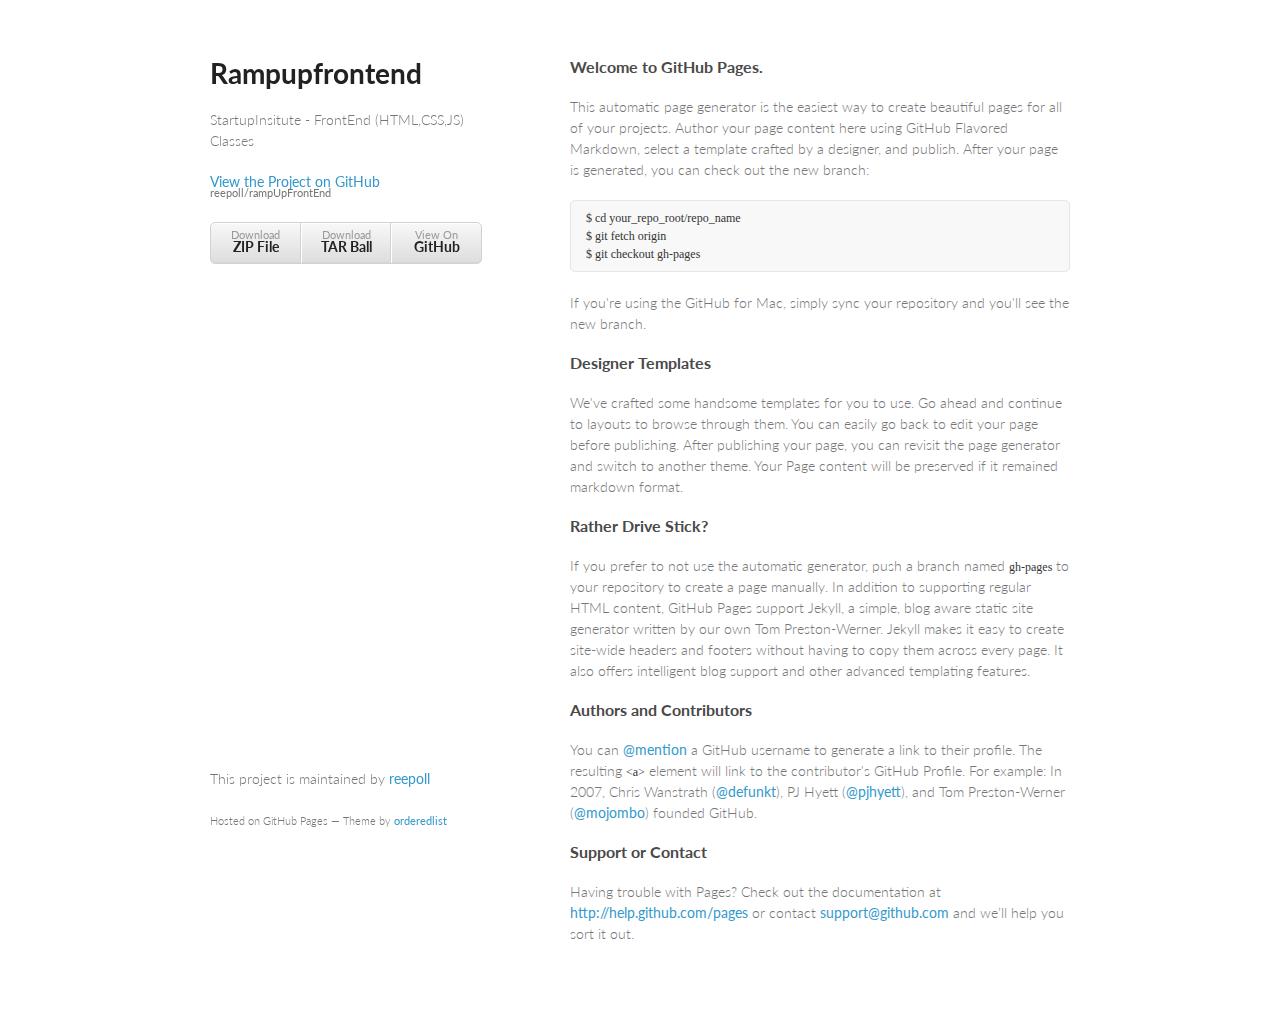
<file: index.html>
<!doctype html>
<html>
  <head>
    <meta charset="utf-8">
    <meta http-equiv="X-UA-Compatible" content="chrome=1">
    <title>Rampupfrontend by reepoll</title>

    <link rel="stylesheet" href="stylesheets/styles.css">
    <link rel="stylesheet" href="stylesheets/pygment_trac.css">
    <meta name="viewport" content="width=device-width, initial-scale=1, user-scalable=no">
    <!--[if lt IE 9]>
    <script src="//html5shiv.googlecode.com/svn/trunk/html5.js"></script>
    <![endif]-->
  </head>
  <body>
    <div class="wrapper">
      <header>
        <h1>Rampupfrontend</h1>
        <p>StartupInsitute - FrontEnd (HTML,CSS,JS) Classes</p>

        <p class="view"><a href="https://github.com/reepoll/rampUpFrontEnd">View the Project on GitHub <small>reepoll/rampUpFrontEnd</small></a></p>


        <ul>
          <li><a href="https://github.com/reepoll/rampUpFrontEnd/zipball/master">Download <strong>ZIP File</strong></a></li>
          <li><a href="https://github.com/reepoll/rampUpFrontEnd/tarball/master">Download <strong>TAR Ball</strong></a></li>
          <li><a href="https://github.com/reepoll/rampUpFrontEnd">View On <strong>GitHub</strong></a></li>
        </ul>
      </header>
      <section>
        <h3>
<a name="welcome-to-github-pages" class="anchor" href="#welcome-to-github-pages"><span class="octicon octicon-link"></span></a>Welcome to GitHub Pages.</h3>

<p>This automatic page generator is the easiest way to create beautiful pages for all of your projects. Author your page content here using GitHub Flavored Markdown, select a template crafted by a designer, and publish. After your page is generated, you can check out the new branch:</p>

<pre><code>$ cd your_repo_root/repo_name
$ git fetch origin
$ git checkout gh-pages
</code></pre>

<p>If you're using the GitHub for Mac, simply sync your repository and you'll see the new branch.</p>

<h3>
<a name="designer-templates" class="anchor" href="#designer-templates"><span class="octicon octicon-link"></span></a>Designer Templates</h3>

<p>We've crafted some handsome templates for you to use. Go ahead and continue to layouts to browse through them. You can easily go back to edit your page before publishing. After publishing your page, you can revisit the page generator and switch to another theme. Your Page content will be preserved if it remained markdown format.</p>

<h3>
<a name="rather-drive-stick" class="anchor" href="#rather-drive-stick"><span class="octicon octicon-link"></span></a>Rather Drive Stick?</h3>

<p>If you prefer to not use the automatic generator, push a branch named <code>gh-pages</code> to your repository to create a page manually. In addition to supporting regular HTML content, GitHub Pages support Jekyll, a simple, blog aware static site generator written by our own Tom Preston-Werner. Jekyll makes it easy to create site-wide headers and footers without having to copy them across every page. It also offers intelligent blog support and other advanced templating features.</p>

<h3>
<a name="authors-and-contributors" class="anchor" href="#authors-and-contributors"><span class="octicon octicon-link"></span></a>Authors and Contributors</h3>

<p>You can <a href="https://github.com/blog/821" class="user-mention">@mention</a> a GitHub username to generate a link to their profile. The resulting <code>&lt;a&gt;</code> element will link to the contributor's GitHub Profile. For example: In 2007, Chris Wanstrath (<a href="https://github.com/defunkt" class="user-mention">@defunkt</a>), PJ Hyett (<a href="https://github.com/pjhyett" class="user-mention">@pjhyett</a>), and Tom Preston-Werner (<a href="https://github.com/mojombo" class="user-mention">@mojombo</a>) founded GitHub.</p>

<h3>
<a name="support-or-contact" class="anchor" href="#support-or-contact"><span class="octicon octicon-link"></span></a>Support or Contact</h3>

<p>Having trouble with Pages? Check out the documentation at <a href="http://help.github.com/pages">http://help.github.com/pages</a> or contact <a href="mailto:support@github.com">support@github.com</a> and we’ll help you sort it out.</p>
      </section>
      <footer>
        <p>This project is maintained by <a href="https://github.com/reepoll">reepoll</a></p>
        <p><small>Hosted on GitHub Pages &mdash; Theme by <a href="https://github.com/orderedlist">orderedlist</a></small></p>
      </footer>
    </div>
    <script src="javascripts/scale.fix.js"></script>
    
  </body>
</html>
</file>
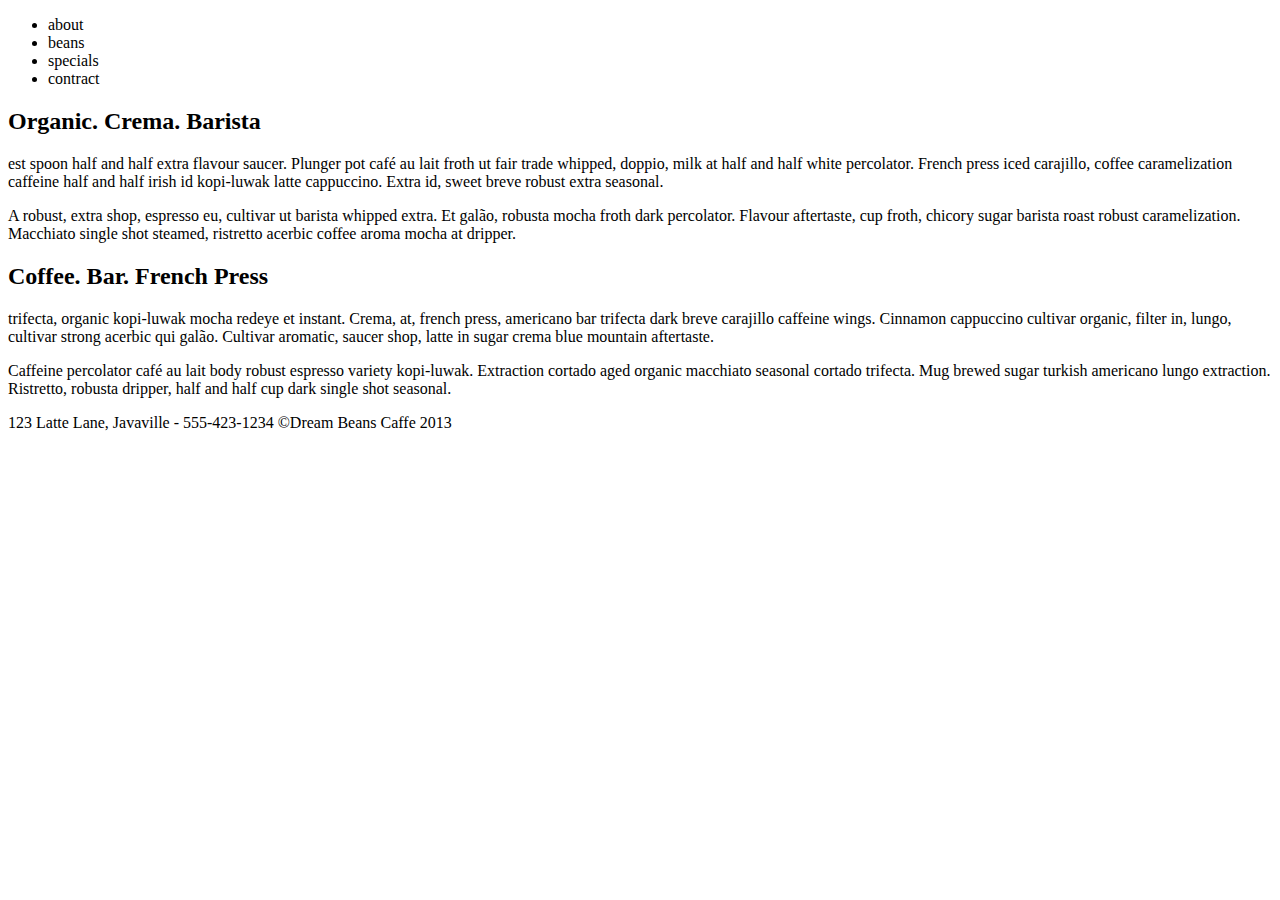
<file: week1-HTML/index.html>
<!DOCTYPE html>
<html>
<head>
	<title>dream beans cafe</title>
</head>
<body>
	<header>
		<nav>
			<ul>
				<li>about</li>
				<li>beans</li>
				<li>specials</li>
				<li>contract</li>
			</ul>
		</nav>
	</header>
	<h2>Organic. Crema. Barista </h2>
		<p>est spoon half and half extra flavour saucer. Plunger pot café au lait froth ut fair trade whipped, doppio, milk at half and half white percolator. French press iced carajillo, coffee caramelization caffeine half and half irish id kopi-luwak latte cappuccino. Extra id, sweet breve robust extra seasonal.</p>
		<p>A robust, extra shop, espresso eu, cultivar ut barista whipped extra. Et galão, robusta mocha froth dark percolator. Flavour aftertaste, cup froth, chicory sugar barista roast robust caramelization. Macchiato single shot steamed, ristretto acerbic coffee aroma mocha at dripper.</p>
		<div>
	<h2>Coffee. Bar. French Press </h2>
		<p>trifecta, organic kopi-luwak mocha redeye et instant. Crema, at, french press, americano bar trifecta dark breve carajillo caffeine wings. Cinnamon cappuccino cultivar organic, filter in, lungo, cultivar strong acerbic qui galão. Cultivar aromatic, saucer shop, latte in sugar crema blue mountain aftertaste.</p>
		<p>
		Caffeine percolator café au lait body robust espresso variety kopi-luwak. Extraction cortado aged organic macchiato seasonal cortado trifecta. Mug brewed sugar turkish americano lungo extraction. Ristretto, robusta dripper, half and half cup dark single shot seasonal.	
		</p>
	<footer>123 Latte Lane, Javaville - 555-423-1234
©Dream Beans Caffe 2013</footer>
</body>
</html>
</file>
<file: stylesheets/styles.css>
@import url(https://fonts.googleapis.com/css?family=Lato:300italic,700italic,300,700);

body {
  padding:50px;
  font:14px/1.5 Lato, "Helvetica Neue", Helvetica, Arial, sans-serif;
  color:#777;
  font-weight:300;
}

h1, h2, h3, h4, h5, h6 {
  color:#222;
  margin:0 0 20px;
}

p, ul, ol, table, pre, dl {
  margin:0 0 20px;
}

h1, h2, h3 {
  line-height:1.1;
}

h1 {
  font-size:28px;
}

h2 {
  color:#393939;
}

h3, h4, h5, h6 {
  color:#494949;
}

a {
  color:#39c;
  font-weight:400;
  text-decoration:none;
}

a small {
  font-size:11px;
  color:#777;
  margin-top:-0.6em;
  display:block;
}

.wrapper {
  width:860px;
  margin:0 auto;
}

blockquote {
  border-left:1px solid #e5e5e5;
  margin:0;
  padding:0 0 0 20px;
  font-style:italic;
}

code, pre {
  font-family:Monaco, Bitstream Vera Sans Mono, Lucida Console, Terminal;
  color:#333;
  font-size:12px;
}

pre {
  padding:8px 15px;
  background: #f8f8f8;  
  border-radius:5px;
  border:1px solid #e5e5e5;
  overflow-x: auto;
}

table {
  width:100%;
  border-collapse:collapse;
}

th, td {
  text-align:left;
  padding:5px 10px;
  border-bottom:1px solid #e5e5e5;
}

dt {
  color:#444;
  font-weight:700;
}

th {
  color:#444;
}

img {
  max-width:100%;
}

header {
  width:270px;
  float:left;
  position:fixed;
}

header ul {
  list-style:none;
  height:40px;
  
  padding:0;
  
  background: #eee;
  background: -moz-linear-gradient(top, #f8f8f8 0%, #dddddd 100%);
  background: -webkit-gradient(linear, left top, left bottom, color-stop(0%,#f8f8f8), color-stop(100%,#dddddd));
  background: -webkit-linear-gradient(top, #f8f8f8 0%,#dddddd 100%);
  background: -o-linear-gradient(top, #f8f8f8 0%,#dddddd 100%);
  background: -ms-linear-gradient(top, #f8f8f8 0%,#dddddd 100%);
  background: linear-gradient(top, #f8f8f8 0%,#dddddd 100%);
  
  border-radius:5px;
  border:1px solid #d2d2d2;
  box-shadow:inset #fff 0 1px 0, inset rgba(0,0,0,0.03) 0 -1px 0;
  width:270px;
}

header li {
  width:89px;
  float:left;
  border-right:1px solid #d2d2d2;
  height:40px;
}

header ul a {
  line-height:1;
  font-size:11px;
  color:#999;
  display:block;
  text-align:center;
  padding-top:6px;
  height:40px;
}

strong {
  color:#222;
  font-weight:700;
}

header ul li + li {
  width:88px;
  border-left:1px solid #fff;
}

header ul li + li + li {
  border-right:none;
  width:89px;
}

header ul a strong {
  font-size:14px;
  display:block;
  color:#222;
}

section {
  width:500px;
  float:right;
  padding-bottom:50px;
}

small {
  font-size:11px;
}

hr {
  border:0;
  background:#e5e5e5;
  height:1px;
  margin:0 0 20px;
}

footer {
  width:270px;
  float:left;
  position:fixed;
  bottom:50px;
}

@media print, screen and (max-width: 960px) {
  
  div.wrapper {
    width:auto;
    margin:0;
  }
  
  header, section, footer {
    float:none;
    position:static;
    width:auto;
  }
  
  header {
    padding-right:320px;
  }
  
  section {
    border:1px solid #e5e5e5;
    border-width:1px 0;
    padding:20px 0;
    margin:0 0 20px;
  }
  
  header a small {
    display:inline;
  }
  
  header ul {
    position:absolute;
    right:50px;
    top:52px;
  }
}

@media print, screen and (max-width: 720px) {
  body {
    word-wrap:break-word;
  }
  
  header {
    padding:0;
  }
  
  header ul, header p.view {
    position:static;
  }
  
  pre, code {
    word-wrap:normal;
  }
}

@media print, screen and (max-width: 480px) {
  body {
    padding:15px;
  }
  
  header ul {
    display:none;
  }
}

@media print {
  body {
    padding:0.4in;
    font-size:12pt;
    color:#444;
  }
}
</file>
<file: stylesheets/pygment_trac.css>
.highlight  { background: #ffffff; }
.highlight .c { color: #999988; font-style: italic } /* Comment */
.highlight .err { color: #a61717; background-color: #e3d2d2 } /* Error */
.highlight .k { font-weight: bold } /* Keyword */
.highlight .o { font-weight: bold } /* Operator */
.highlight .cm { color: #999988; font-style: italic } /* Comment.Multiline */
.highlight .cp { color: #999999; font-weight: bold } /* Comment.Preproc */
.highlight .c1 { color: #999988; font-style: italic } /* Comment.Single */
.highlight .cs { color: #999999; font-weight: bold; font-style: italic } /* Comment.Special */
.highlight .gd { color: #000000; background-color: #ffdddd } /* Generic.Deleted */
.highlight .gd .x { color: #000000; background-color: #ffaaaa } /* Generic.Deleted.Specific */
.highlight .ge { font-style: italic } /* Generic.Emph */
.highlight .gr { color: #aa0000 } /* Generic.Error */
.highlight .gh { color: #999999 } /* Generic.Heading */
.highlight .gi { color: #000000; background-color: #ddffdd } /* Generic.Inserted */
.highlight .gi .x { color: #000000; background-color: #aaffaa } /* Generic.Inserted.Specific */
.highlight .go { color: #888888 } /* Generic.Output */
.highlight .gp { color: #555555 } /* Generic.Prompt */
.highlight .gs { font-weight: bold } /* Generic.Strong */
.highlight .gu { color: #800080; font-weight: bold; } /* Generic.Subheading */
.highlight .gt { color: #aa0000 } /* Generic.Traceback */
.highlight .kc { font-weight: bold } /* Keyword.Constant */
.highlight .kd { font-weight: bold } /* Keyword.Declaration */
.highlight .kn { font-weight: bold } /* Keyword.Namespace */
.highlight .kp { font-weight: bold } /* Keyword.Pseudo */
.highlight .kr { font-weight: bold } /* Keyword.Reserved */
.highlight .kt { color: #445588; font-weight: bold } /* Keyword.Type */
.highlight .m { color: #009999 } /* Literal.Number */
.highlight .s { color: #d14 } /* Literal.String */
.highlight .na { color: #008080 } /* Name.Attribute */
.highlight .nb { color: #0086B3 } /* Name.Builtin */
.highlight .nc { color: #445588; font-weight: bold } /* Name.Class */
.highlight .no { color: #008080 } /* Name.Constant */
.highlight .ni { color: #800080 } /* Name.Entity */
.highlight .ne { color: #990000; font-weight: bold } /* Name.Exception */
.highlight .nf { color: #990000; font-weight: bold } /* Name.Function */
.highlight .nn { color: #555555 } /* Name.Namespace */
.highlight .nt { color: #000080 } /* Name.Tag */
.highlight .nv { color: #008080 } /* Name.Variable */
.highlight .ow { font-weight: bold } /* Operator.Word */
.highlight .w { color: #bbbbbb } /* Text.Whitespace */
.highlight .mf { color: #009999 } /* Literal.Number.Float */
.highlight .mh { color: #009999 } /* Literal.Number.Hex */
.highlight .mi { color: #009999 } /* Literal.Number.Integer */
.highlight .mo { color: #009999 } /* Literal.Number.Oct */
.highlight .sb { color: #d14 } /* Literal.String.Backtick */
.highlight .sc { color: #d14 } /* Literal.String.Char */
.highlight .sd { color: #d14 } /* Literal.String.Doc */
.highlight .s2 { color: #d14 } /* Literal.String.Double */
.highlight .se { color: #d14 } /* Literal.String.Escape */
.highlight .sh { color: #d14 } /* Literal.String.Heredoc */
.highlight .si { color: #d14 } /* Literal.String.Interpol */
.highlight .sx { color: #d14 } /* Literal.String.Other */
.highlight .sr { color: #009926 } /* Literal.String.Regex */
.highlight .s1 { color: #d14 } /* Literal.String.Single */
.highlight .ss { color: #990073 } /* Literal.String.Symbol */
.highlight .bp { color: #999999 } /* Name.Builtin.Pseudo */
.highlight .vc { color: #008080 } /* Name.Variable.Class */
.highlight .vg { color: #008080 } /* Name.Variable.Global */
.highlight .vi { color: #008080 } /* Name.Variable.Instance */
.highlight .il { color: #009999 } /* Literal.Number.Integer.Long */

.type-csharp .highlight .k { color: #0000FF }
.type-csharp .highlight .kt { color: #0000FF }
.type-csharp .highlight .nf { color: #000000; font-weight: normal }
.type-csharp .highlight .nc { color: #2B91AF }
.type-csharp .highlight .nn { color: #000000 }
.type-csharp .highlight .s { color: #A31515 }
.type-csharp .highlight .sc { color: #A31515 }
</file>
